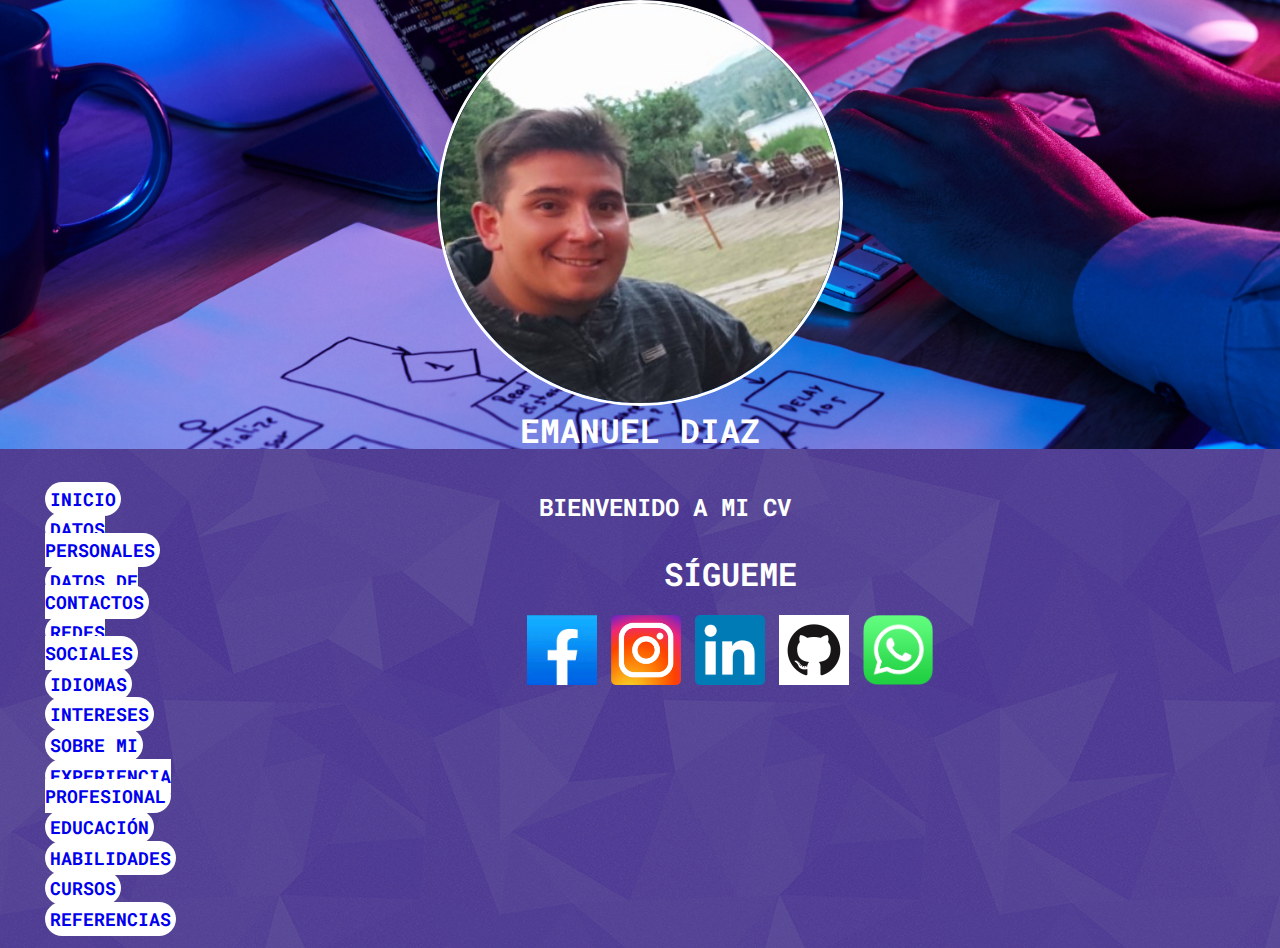
<file: index.html>
<!DOCTYPE html>
<html lang="es">

<head>
  <title>CURRICULUM VITAE</title>
  <meta charset="UTF-8">
  <meta http-equiv="X-UA-Compatible" content="IE=edge,chrome=1">
  <link rel="stylesheet" type="text/css" href="css/normalize.css">
  <link rel="stylesheet" type="text/css" href="/css/animation.css">
  <link rel="stylesheet" type="text/css" href="/css/mobile.css">
  <link rel="stylesheet" type="text/css" href="/css/styles.css">
</head>

<body>
  <header>
    <section id="portada">    
      <img alt="Mi foto" class="img-circle" src="img/foto-perfil.jpg">
      <p>EMANUEL DIAZ</p>
    </section>
  </header>

  <main>
    <section id="sidebar">
      <nav id="sidebar-menu">
        <ul>
          <li><a href="/index.html">INICIO</a></li>
          <li><a href="./html/personales.html">DATOS PERSONALES</a></li>
          <li><a href="./html/contacto.html">DATOS DE CONTACTOS</a></li>
          <li><a href="./html/redes.html">REDES SOCIALES</a></li>
          <li><a href="./html/idiomas.html">IDIOMAS</a></li>
          <li><a href="./html/intereses.html">INTERESES</a></li>
          <li><a href="./html/sobremi.html">SOBRE MI</a></li>
          <li><a href="./html/experienciaprofesional.html">EXPERIENCIA PROFESIONAL</a></li>
          <li><a href="./html/educacion.html">EDUCACIÓN</a></li>
          <li><a href="./html/habilidades.html">HABILIDADES</a></li>
          <li><a href="./html/curso.html">CURSOS</a></li>
          <li><a href="/html/referencias.html">REFERENCIAS</a></li>
        </ul>
      </nav>
    </section>
    <section id="content">
      <h1>BIENVENIDO A MI CV</h1>
      <div id="content-description">
      </div>
    </section>
    <section id="contact">
      <h1>SÍGUEME</h1>
      <div>
        <a href="https://www.facebook.com/emanueldiaz15/">
          <img alt="emanueldiaz15" src="img/logo-fb.png" />
        </a>
        <a href="https://www.instagram.com/emaanueldiaz/">
          <img alt="emaanueldiaz" src="img/instagram-logo.jpg">
        </a>
        <a href="https://www.linkedin.com/in/emaanueldiaz/">
          <img src="img/linkedin-logo.png" alt="emaanueldiaz">
        </a>
        <a href="https://github.com/emaanueldiaz">
          <img alt="emaanueldiaz" src="img/logo-gh.png">
        </a>
        <a href="https://wa.link/h131d9">
          <img alt="MI WSP" src="img/whatsApp-logo.png">
        </a>
      </div>
    </section>
  </main>
<!--- <footer>
    <section id="contact">
      <h1><span>Sígueme</span></h1>
      <div>
        <a href="https://www.facebook.com/emanueldiaz15/">
          <img alt="emanueldiaz15" src="img/logo-fb.png" />
        </a>
        <a href="https://www.instagram.com/emaanueldiaz/">
          <img alt="emaanueldiaz" src="img/instagram-logo.jpg">
        </a>
        <a href="https://www.linkedin.com/in/emaanueldiaz/">
          <img src="img/linkedin logo.png" alt="emaanueldiaz">
        </a>
        <a href="https://github.com/emaanueldiaz">
          <img alt="emaanueldiaz" src="img/logo-gh.png">
        </a>
        <a href="https://wa.link/h131d9">
          <img alt="MI WSP" src="img/whatsApp-logo.png">
        </a>
      </div>
</footer> -->
</body>

</html>
</file>
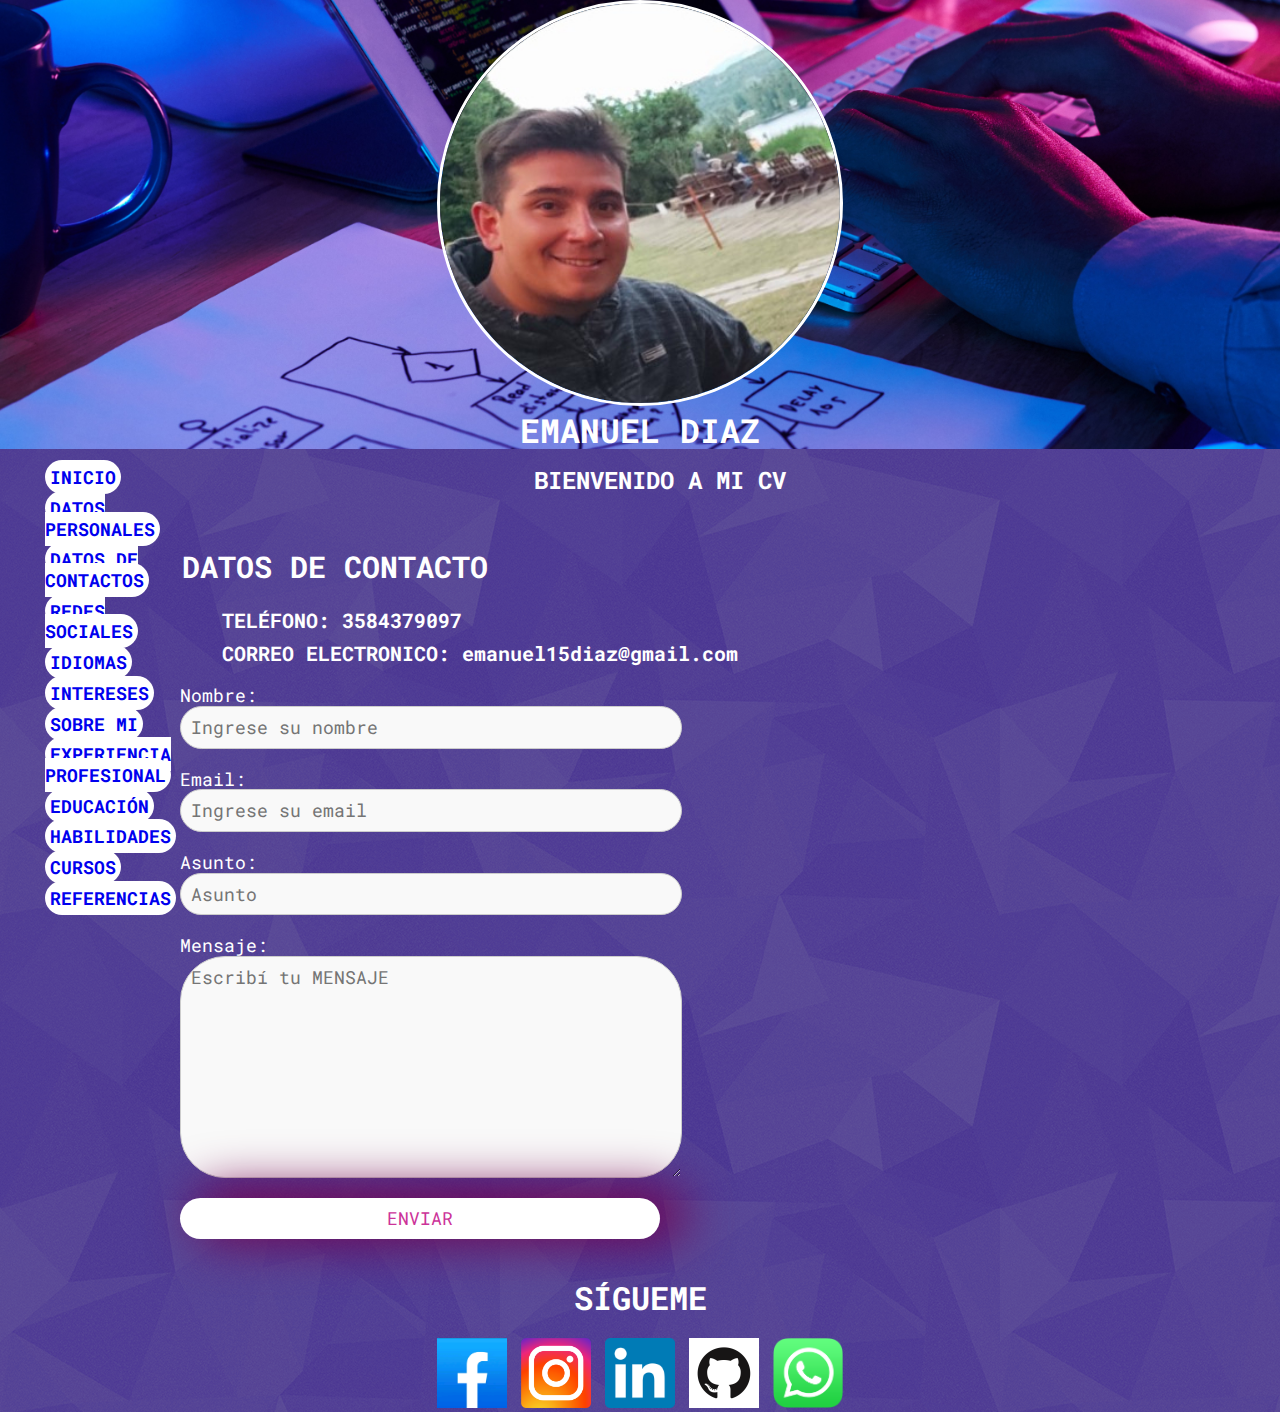
<file: html/contacto.html>
<!DOCTYPE html>
<html lang="es">

<head>
  <title>CURRICULUM VITAE</title>
  <meta charset="UTF-8">
  <meta http-equiv="X-UA-Compatible" content="IE=edge,chrome=1">
  <link rel="stylesheet" type="text/css" href="/css/normalize.css">
  <link rel="stylesheet" type="text/css" href="/css/animation.css">
  <link rel="stylesheet"  href="/css/styles.css">
</head>

<body>
  <header>
    <section id="portada">    
      <img alt="Mi foto" class="img-circle" src="/img/foto-perfil.jpg">
      <p>EMANUEL DIAZ</p>
    </section>
  </header>
  <main>
    <section id="sidebar">
      <nav id="sidebar-menu">
        <ul>
          <li><a href="/index.html">INICIO</a></li>
          <li><a href="./personales.html">DATOS PERSONALES</a></li>
          <li><a href="./contacto.html">DATOS DE CONTACTOS</a></li>
          <li><a href="./redes.html">REDES SOCIALES</a></li>
          <li><a href="./idiomas.html">IDIOMAS</a></li>
          <li><a href="./intereses.html">INTERESES</a></li>
          <li><a href="./sobremi.html">SOBRE MI</a></li>
          <li><a href="./experienciaprofesional.html">EXPERIENCIA PROFESIONAL</a></li>
          <li><a href="./educacion.html">EDUCACIÓN</a></li>
          <li><a href="./habilidades.html">HABILIDADES</a></li>
          <li><a href="./curso.html">CURSOS</a></li>
          <li><a href="./referencias.html">REFERENCIAS</a></li>
        </ul>
      </nav>
    </section>
    <section id="content1">
      <h1>BIENVENIDO A MI CV</h1>
      <div id="content-description">
        <h2>DATOS DE CONTACTO</h2>
        <ul>
          <li>TELÉFONO:     3584379097</li>
          <li>CORREO ELECTRONICO:     emanuel15diaz@gmail.com</strong></li>
        </ul>
      </div>
    <form>
      <section class="form-contact">
      <label for="nombre">Nombre:</label>
      <input type="text" id="nombre" name="nombre" placeholder="Ingrese su nombre">
      
      <label for="email">Email:</label>
      <input type="email" id="email" name="email" placeholder="Ingrese su email">
      
      <label for="asunto">Asunto:</label>
      <input type="text" id="asunto" name="asunto" placeholder="Asunto">
      
      <label for="mensaje">Mensaje:</label>
      <textarea id="mensaje" name="mensaje" placeholder="Escribí tu MENSAJE"></textarea>
      
      <input type="submit" value="ENVIAR">
    </form>
    </section>
    
  </main>
  <footer>
    <section id="contact">
      <h1>SÍGUEME</h1>
      <div>
        <a href="https://www.facebook.com/emanueldiaz15/">
          <img alt="emanueldiaz15" src="/img/logo-fb.png" />
        </a>
        <a href="https://www.instagram.com/emaanueldiaz/">
          <img alt="emaanueldiaz" src="/img/instagram-logo.jpg">
        </a>
        <a href="https://www.linkedin.com/in/emaanueldiaz/">
          <img src="/img/linkedin-logo.png" alt="emaanueldiaz">
        </a>
        <a href="https://github.com/emaanueldiaz">
          <img alt="emaanueldiaz" src="/img/logo-gh.png">
        </a>
        <a href="https://wa.link/h131d9">
          <img alt="MI WSP" src="/img/whatsApp-logo.png">
        </a>
      </div>
    </section>
  </footer>
</body>
</html>
</file>
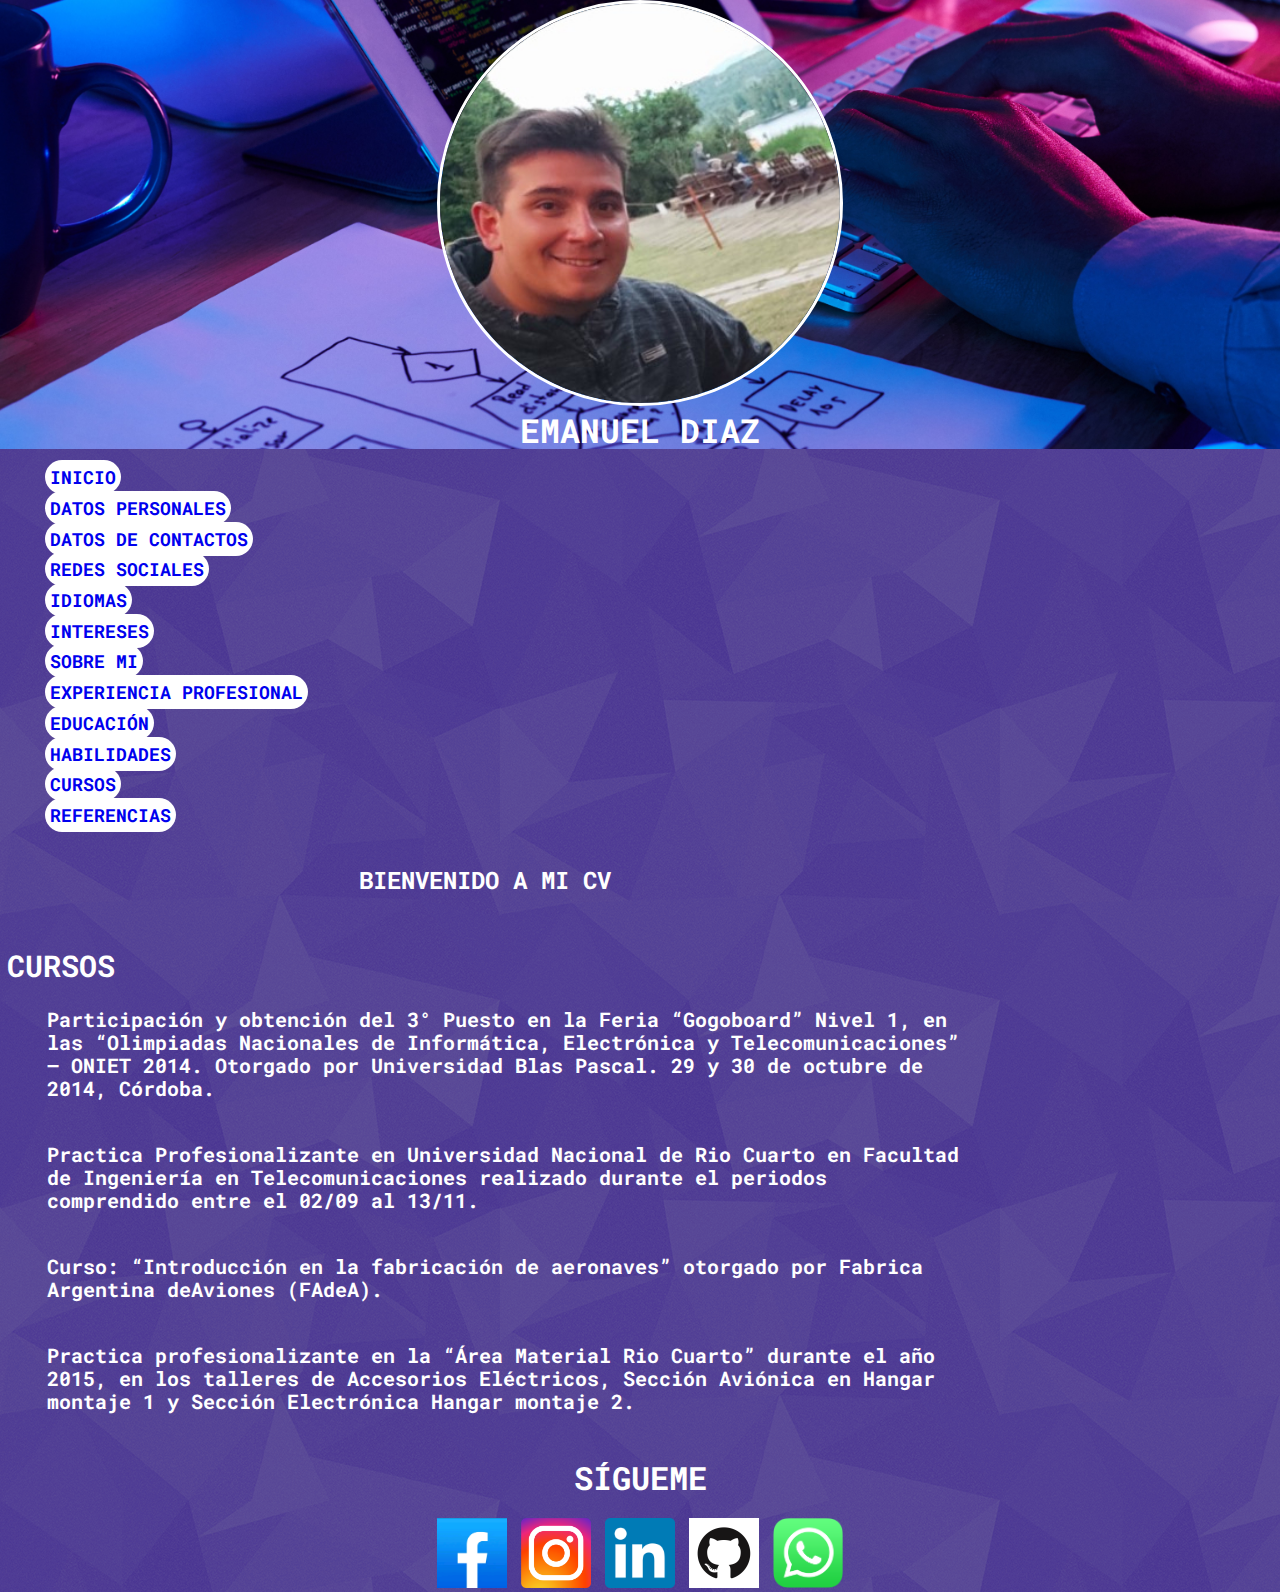
<file: html/curso.html>
<!DOCTYPE html>
<html lang="es">

<head>
  <title>CURRICULUM VITAE</title>
  <meta charset="UTF-8">
  <meta http-equiv="X-UA-Compatible" content="IE=edge,chrome=1">
  <link rel="stylesheet" type="text/css" href="/css/normalize.css">
  <link rel="stylesheet" type="text/css" href="/css/animation.css">
  <link rel="stylesheet"  href="/css/styles.css">
</head>

<body>
  <header>
    <section id="portada">    
      <img alt="Mi foto" class="img-circle" src="/img/foto-perfil.jpg">
      <p>EMANUEL DIAZ</p>
    </section>
  </header>
  <main>
    <section class="sidebar">
      <nav id="sidebar-menu">
        <ul>
          <li><a href="/index.html">INICIO</a></li>
          <li><a href="./personales.html">DATOS PERSONALES</a></li>
          <li><a href="./contacto.html">DATOS DE CONTACTOS</a></li>
          <li><a href="./redes.html">REDES SOCIALES</a></li>
          <li><a href="./idiomas.html">IDIOMAS</a></li>
          <li><a href="./intereses.html">INTERESES</a></li>
          <li><a href="./sobremi.html">SOBRE MI</a></li>
          <li><a href="./experienciaprofesional.html">EXPERIENCIA PROFESIONAL</a></li>
          <li><a href="./educacion.html">EDUCACIÓN</a></li>
          <li><a href="./habilidades.html">HABILIDADES</a></li>
          <li><a href="./curso.html">CURSOS</a></li>
          <li><a href="./referencias.html">REFERENCIAS</a></li>
        </ul>
      </nav>
    </section>
    <section id="content">
      <h1>BIENVENIDO A MI CV</h1>
      <div id="content-description">
        <h2>CURSOS</h2>
        <ul>
        <li>Participación y obtención del 3° Puesto en la Feria
            “Gogoboard” Nivel 1, en las “Olimpiadas Nacionales de
            Informática, Electrónica y Telecomunicaciones” – ONIET
            2014. Otorgado por Universidad Blas Pascal. 29 y 30 de
            octubre de 2014, Córdoba.
        </li>
        <br>
        <li>Practica Profesionalizante en Universidad Nacional de Rio
            Cuarto en Facultad de Ingeniería en
            Telecomunicaciones realizado durante el periodos
            comprendido entre el 02/09 al 13/11.
        </li>
        <br>
        <li>Curso: “Introducción en la fabricación de aeronaves”
            otorgado por Fabrica Argentina deAviones (FAdeA).
        </li>
        <br>
        <li>Practica profesionalizante en la “Área Material Rio Cuarto”
            durante el año 2015, en los talleres de Accesorios
            Eléctricos, Sección Aviónica en Hangar montaje 1 y Sección
            Electrónica Hangar montaje 2.
        </li>
        </ul>
      </div>
    </section>
    </main>

    <footer>
    <section id="contact">
      <h1><span>SÍGUEME</span></h1>
      <div>
        <a href="https://www.facebook.com/emanueldiaz15/">
          <img alt="emanueldiaz15" src="/img/logo-fb.png" />
        </a>
        <a href="https://www.instagram.com/emaanueldiaz/">
          <img alt="emaanueldiaz" src="/img/instagram-logo.jpg">
        </a>
        <a href="https://www.linkedin.com/in/emaanueldiaz/">
          <img src="/img/linkedin-logo.png" alt="emaanueldiaz">
        </a>
        <a href="https://github.com/emaanueldiaz">
          <img alt="emaanueldiaz" src="/img/logo-gh.png">
        </a>
        <a href="https://wa.link/h131d9">
          <img alt="MI WSP" src="/img/whatsApp-logo.png">
        </a>
      </div>
  </footer>
</body>
</html>
</file>
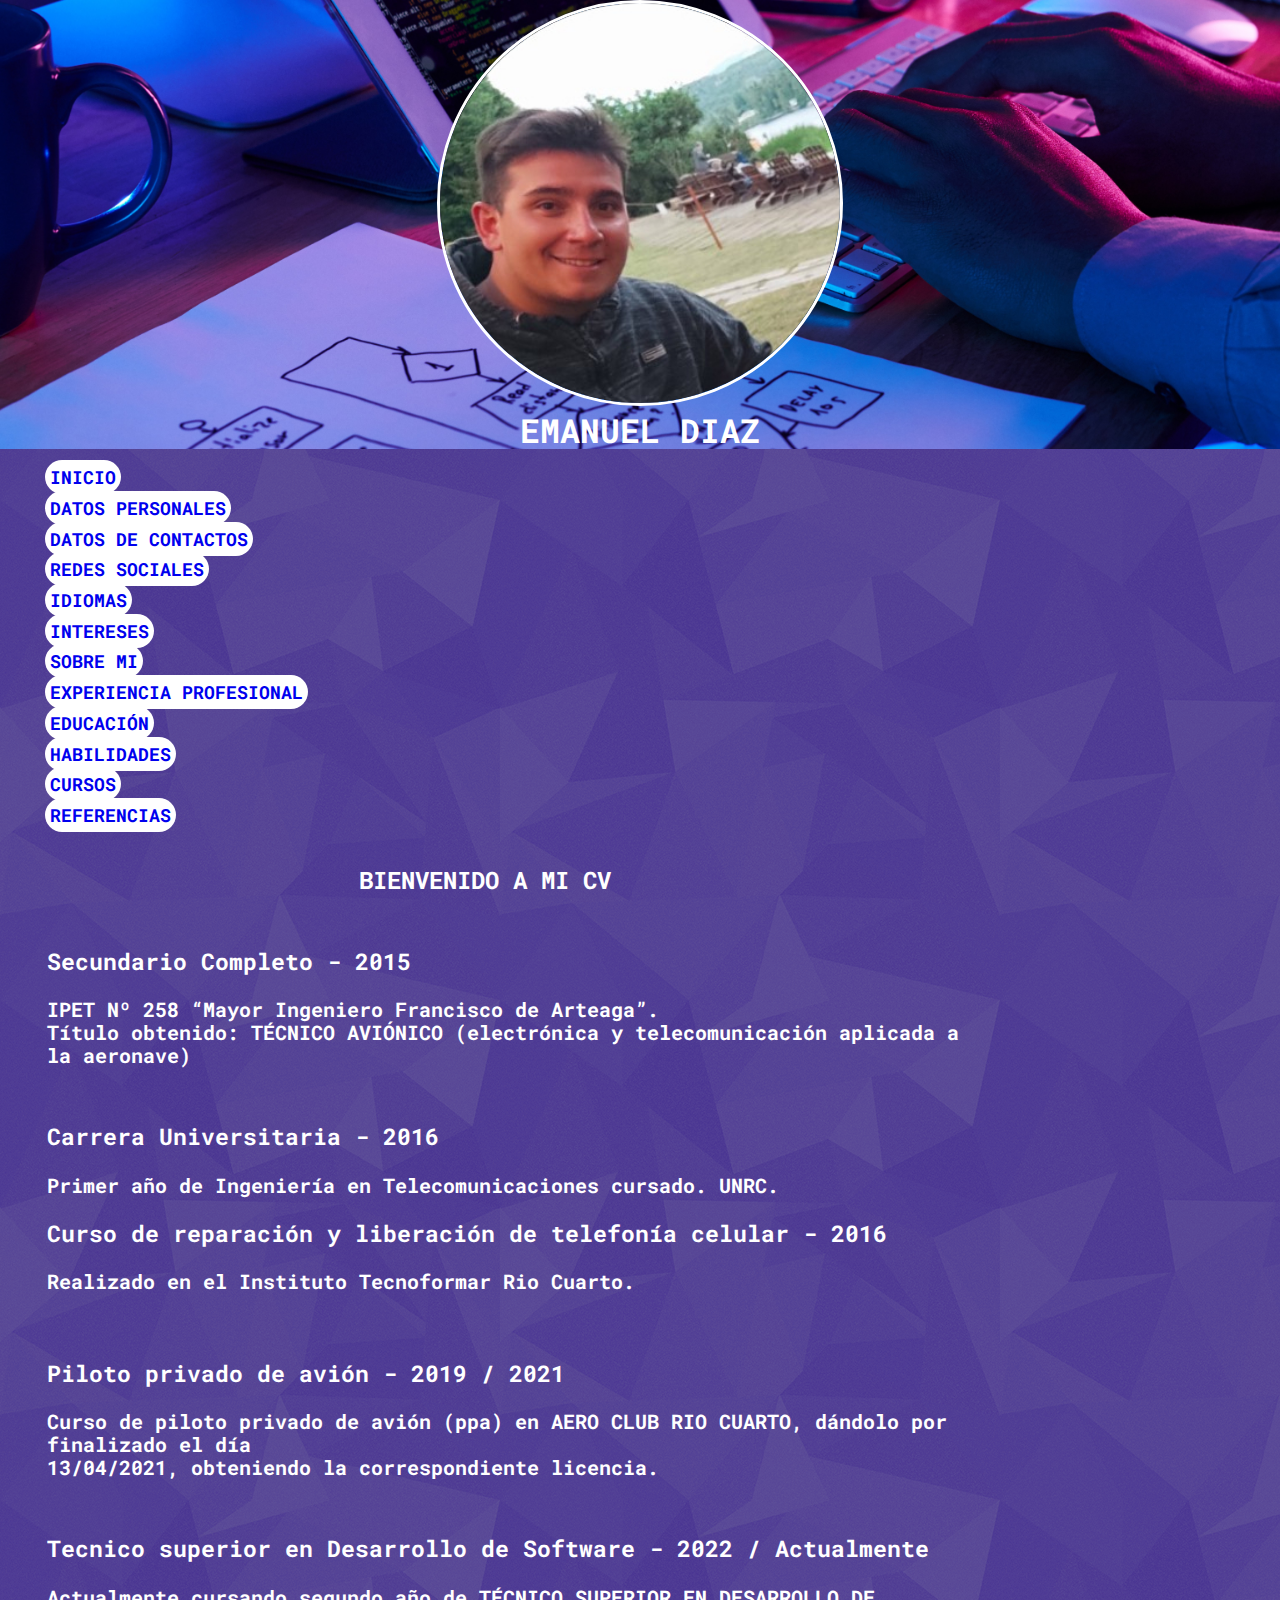
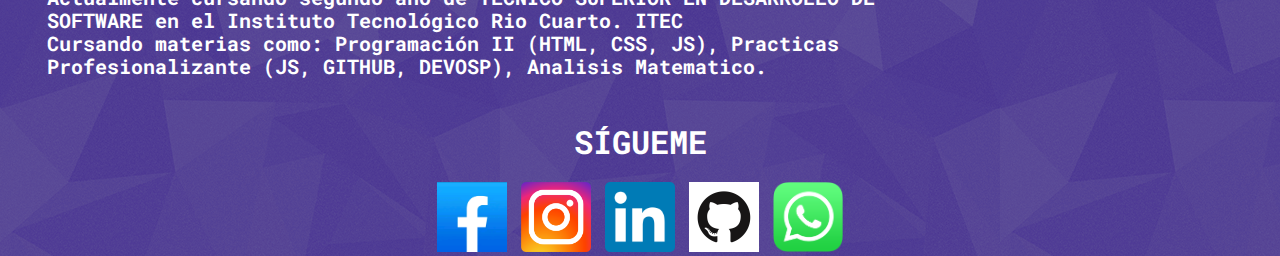
<file: html/educacion.html>
<!DOCTYPE html>
<html lang="es">

<head>
  <title>CURRICULUM VITAE</title>
  <meta charset="UTF-8">
  <meta http-equiv="X-UA-Compatible" content="IE=edge,chrome=1">
  <link rel="stylesheet" type="text/css" href="/css/normalize.css">
  <link rel="stylesheet" type="text/css" href="/css/animation.css">
  <link rel="stylesheet"  href="/css/styles.css">
</head>

<body>
  <header>
    <section id="portada">    
      <img alt="Mi foto" class="img-circle" src="/img/foto-perfil.jpg">
      <p>EMANUEL DIAZ</p>
    </section>
  </header>
  <main>
    <section class="sidebar">
      <nav id="sidebar-menu">
        <ul>
          <li><a href="/index.html">INICIO</a></li>
          <li><a href="./personales.html">DATOS PERSONALES</a></li>
          <li><a href="./contacto.html">DATOS DE CONTACTOS</a></li>
          <li><a href="./redes.html">REDES SOCIALES</a></li>
          <li><a href="./idiomas.html">IDIOMAS</a></li>
          <li><a href="./intereses.html">INTERESES</a></li>
          <li><a href="./sobremi.html">SOBRE MI</a></li>
          <li><a href="./experienciaprofesional.html">EXPERIENCIA PROFESIONAL</a></li>
          <li><a href="./educacion.html">EDUCACIÓN</a></li>
          <li><a href="./habilidades.html">HABILIDADES</a></li>
          <li><a href="./curso.html">CURSOS</a></li>
          <li><a href="./referencias.html">REFERENCIAS</a></li>
        </ul>
      </nav>
    </section>
    <section id="content">
      <h1>BIENVENIDO A MI CV</h1>
      <div id="content-description">
        <ul>
            <li>
                <h3>Secundario Completo - 2015</h3>
                IPET Nº 258 “Mayor Ingeniero Francisco de Arteaga”. <br>
                    Título obtenido: TÉCNICO AVIÓNICO (electrónica y
                    telecomunicación aplicada a la aeronave)
            </li>
            <br>
            <li>
                <h3>Carrera Universitaria - 2016 </h3>
                Primer año de Ingeniería en Telecomunicaciones cursado. UNRC.<br>
            <li><h3>Curso de reparación y liberación de telefonía celular - 2016</h3>
                    Realizado en el Instituto Tecnoformar Rio Cuarto. </p>
            </li>
            <br>
            <li> <h3>Piloto privado de avión - 2019 / 2021</h3>
                Curso de piloto privado de avión (ppa) en AERO CLUB RIO CUARTO, dándolo por finalizado el día <br>
                13/04/2021, obteniendo la correspondiente licencia. 
            </li>
            <br>
            <li>
                <h3>Tecnico superior en Desarrollo de Software - 2022 / Actualmente</h3> 
                Actualmente cursando segundo año de TÉCNICO SUPERIOR EN DESARROLLO DE SOFTWARE en el Instituto Tecnológico Rio Cuarto. ITEC <br>
                Cursando materias como: Programación II (HTML, CSS, JS), Practicas Profesionalizante (JS, GITHUB, DEVOSP), Analisis Matematico.
            </li>
        </ul>
      </div>
    </section>
    </main>

    <footer>
    <section id="contact">
      <h1><span>SÍGUEME</span></h1>
      <div>
        <a href="https://www.facebook.com/emanueldiaz15/">
          <img alt="emanueldiaz15" src="/img/logo-fb.png" />
        </a>
        <a href="https://www.instagram.com/emaanueldiaz/">
          <img alt="emaanueldiaz" src="/img/instagram-logo.jpg">
        </a>
        <a href="https://www.linkedin.com/in/emaanueldiaz/">
          <img src="/img/linkedin-logo.png" alt="emaanueldiaz">
        </a>
        <a href="https://github.com/emaanueldiaz">
          <img alt="emaanueldiaz" src="/img/logo-gh.png">
        </a>
        <a href="https://wa.link/h131d9">
          <img alt="MI WSP" src="/img/whatsApp-logo.png">
        </a>
      </div>
  </footer>
</body>
</html>
</file>
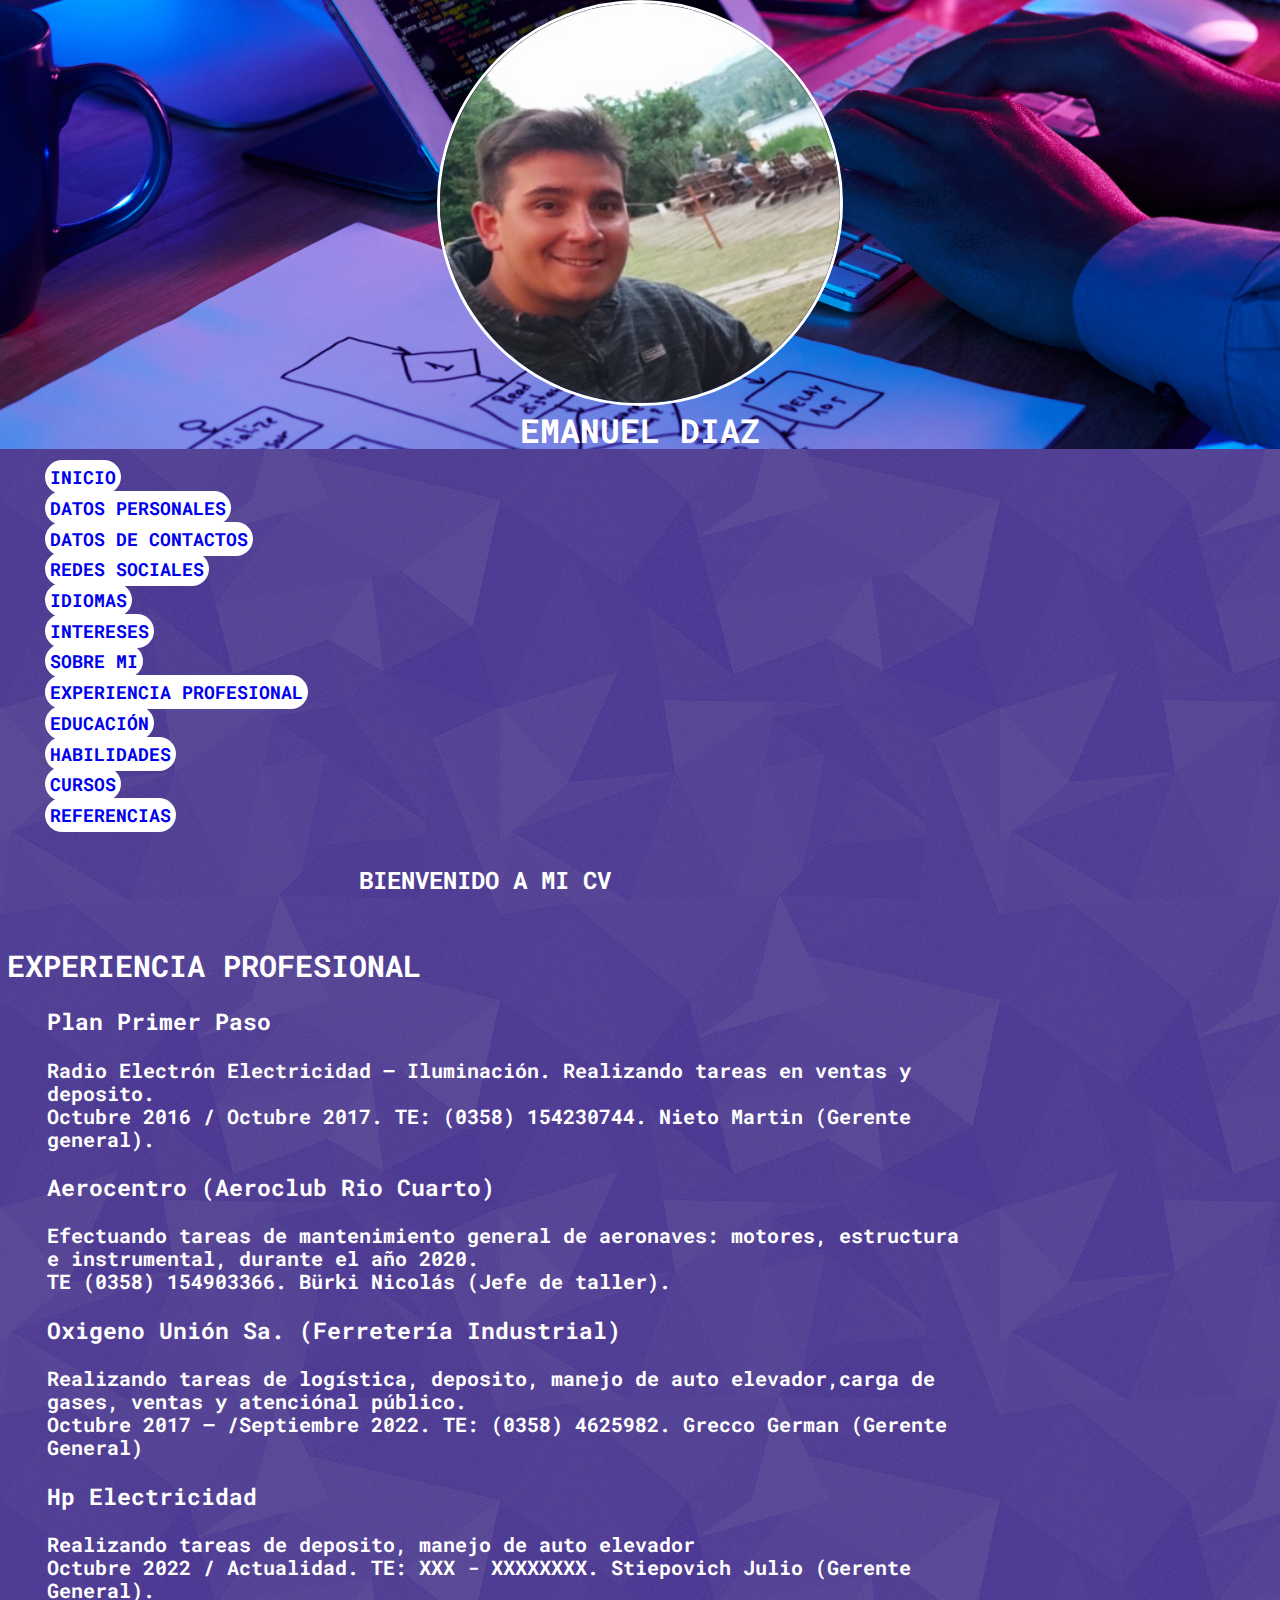
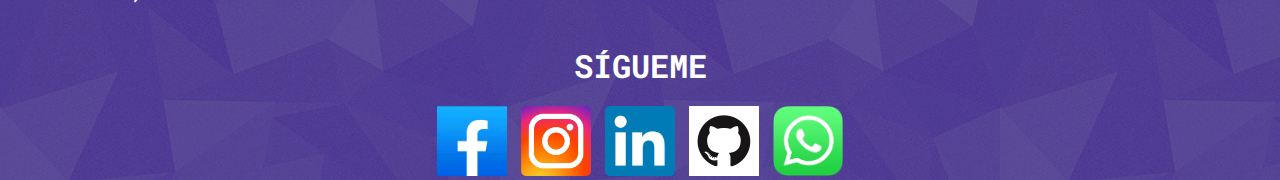
<file: html/experienciaprofesional.html>
<!DOCTYPE html>
<html lang="es">

<head>
  <title>CURRICULUM VITAE</title>
  <meta charset="UTF-8">
  <meta http-equiv="X-UA-Compatible" content="IE=edge,chrome=1">
  <link rel="stylesheet" type="text/css" href="/css/normalize.css">
  <link rel="stylesheet" type="text/css" href="/css/animation.css">
  <link rel="stylesheet"  href="/css/styles.css">
</head>

<body>
  <header>
    <section id="portada">    
      <img alt="Mi foto" class="img-circle" src="/img/foto-perfil.jpg">
      <p>EMANUEL DIAZ</p>
    </section>
  </header>
  <main>
    <section class="sidebar">
      <nav id="sidebar-menu">
        <ul>
          <li><a href="/index.html">INICIO</a></li>
          <li><a href="./personales.html">DATOS PERSONALES</a></li>
          <li><a href="./contacto.html">DATOS DE CONTACTOS</a></li>
          <li><a href="./redes.html">REDES SOCIALES</a></li>
          <li><a href="./idiomas.html">IDIOMAS</a></li>
          <li><a href="./intereses.html">INTERESES</a></li>
          <li><a href="./sobremi.html">SOBRE MI</a></li>
          <li><a href="./experienciaprofesional.html">EXPERIENCIA PROFESIONAL</a></li>
          <li><a href="./educacion.html">EDUCACIÓN</a></li>
          <li><a href="./habilidades.html">HABILIDADES</a></li>
          <li><a href="./curso.html">CURSOS</a></li>
          <li><a href="./referencias.html">REFERENCIAS</a></li>
        </ul>
      </nav>
    </section>
    <section id="content">
      <h1>BIENVENIDO A MI CV</h1>
      <div id="content-description">
        <h2>EXPERIENCIA PROFESIONAL</h2>
        <ul>
        <li>
            <h3>Plan Primer Paso</h3> 
            Radio Electrón Electricidad – Iluminación. Realizando tareas en ventas y deposito. <br>
            Octubre 2016 / Octubre 2017. TE: (0358) 154230744. Nieto Martin (Gerente general). </li>
        <li>
            <h3>Aerocentro (Aeroclub Rio Cuarto)</h3>
            Efectuando tareas de mantenimiento general de aeronaves: motores, estructura e instrumental, durante el año 2020. <br>
            TE (0358) 154903366. Bürki Nicolás (Jefe de taller). </li>
        <li>
            <h3>Oxigeno Unión Sa. (Ferretería Industrial)</h3>
            Realizando tareas de logística, deposito, manejo de auto elevador,carga de gases, ventas y atenciónal público. <br>
            Octubre 2017 – /Septiembre 2022. TE: (0358) 4625982.  Grecco German (Gerente General)</li>
        <li>
            <h3>Hp Electricidad</h3>
            Realizando tareas de deposito, manejo de auto elevador <br>
            Octubre 2022 / Actualidad. TE: XXX - XXXXXXXX. Stiepovich Julio (Gerente General).</li> 
        </ul>
      </div>
    </section>
    </main>

    <footer>
    <section id="contact">
      <h1><span>SÍGUEME</span></h1>
      <div>
        <a href="https://www.facebook.com/emanueldiaz15/">
          <img alt="emanueldiaz15" src="/img/logo-fb.png" />
        </a>
        <a href="https://www.instagram.com/emaanueldiaz/">
          <img alt="emaanueldiaz" src="/img/instagram-logo.jpg">
        </a>
        <a href="https://www.linkedin.com/in/emaanueldiaz/">
          <img src="/img/linkedin-logo.png" alt="emaanueldiaz">
        </a>
        <a href="https://github.com/emaanueldiaz">
          <img alt="emaanueldiaz" src="/img/logo-gh.png">
        </a>
        <a href="https://wa.link/h131d9">
          <img alt="MI WSP" src="/img/whatsApp-logo.png">
        </a>
      </div>
  </footer>
</body>
</html>
</file>
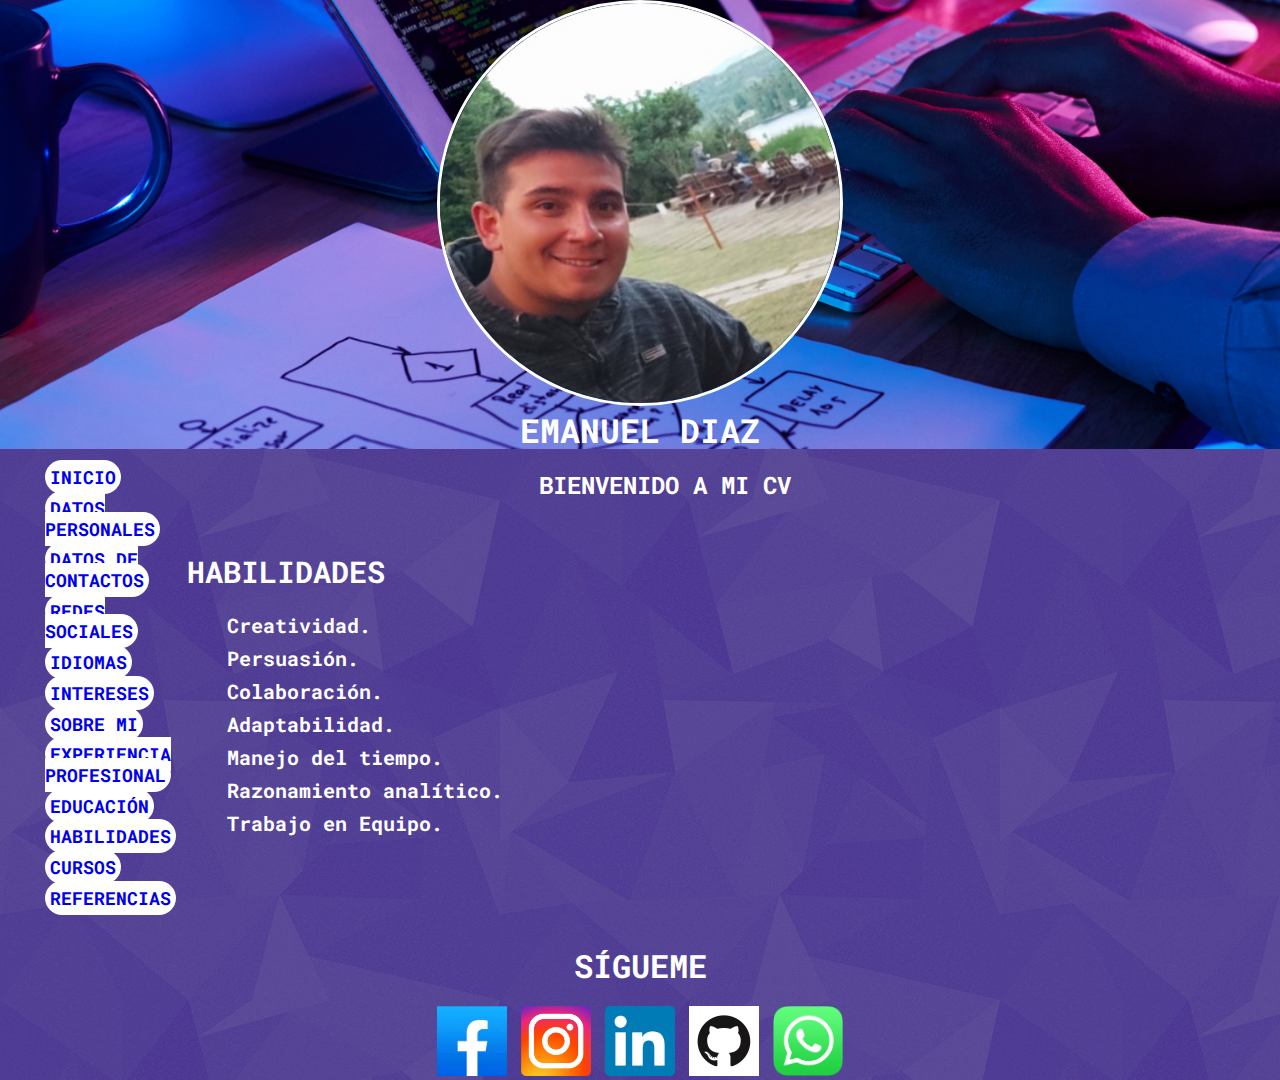
<file: html/habilidades.html>
<!DOCTYPE html>
<html lang="es">

<head>
  <title>CURRICULUM VITAE</title>
  <meta charset="UTF-8">
  <meta http-equiv="X-UA-Compatible" content="IE=edge,chrome=1">
  <link rel="stylesheet" type="text/css" href="/css/normalize.css">
  <link rel="stylesheet" type="text/css" href="/css/animation.css">
  <link rel="stylesheet"  href="/css/styles.css">
</head>

<body>
  <header>
    <section id="portada">    
      <img alt="Mi foto" class="img-circle" src="/img/foto-perfil.jpg">
      <p>EMANUEL DIAZ</p>
    </section>
  </header>
  <main>
    <section id="sidebar">
      <nav id="sidebar-menu">
        <ul>
          <li><a href="/index.html">INICIO</a></li>
          <li><a href="./personales.html">DATOS PERSONALES</a></li>
          <li><a href="./contacto.html">DATOS DE CONTACTOS</a></li>
          <li><a href="./redes.html">REDES SOCIALES</a></li>
          <li><a href="./idiomas.html">IDIOMAS</a></li>
          <li><a href="./intereses.html">INTERESES</a></li>
          <li><a href="./sobremi.html">SOBRE MI</a></li>
          <li><a href="./experienciaprofesional.html">EXPERIENCIA PROFESIONAL</a></li>
          <li><a href="./educacion.html">EDUCACIÓN</a></li>
          <li><a href="./habilidades.html">HABILIDADES</a></li>
          <li><a href="./curso.html">CURSOS</a></li>
          <li><a href="./referencias.html">REFERENCIAS</a></li>
        </ul>
      </nav>
    </section>
    <section id="content">
      <h1>BIENVENIDO A MI CV</h1>
      <div id="content-description">
        <h2>HABILIDADES</h2>
        <ul>
            <li>Creatividad.</li>
            <li>Persuasión.</li>
            <li>Colaboración.</li>
            <li>Adaptabilidad.</li>
            <li>Manejo del tiempo.</li>
            <li>Razonamiento analítico.</li> 
            <li>Trabajo en Equipo.</li>
            </li>
        </ul>
      </div>
    </section>
    </main>

    <footer>
    <section id="contact">
      <h1><span>SÍGUEME</span></h1>
      <div>
        <a href="https://www.facebook.com/emanueldiaz15/">
          <img alt="emanueldiaz15" src="/img/logo-fb.png" />
        </a>
        <a href="https://www.instagram.com/emaanueldiaz/">
          <img alt="emaanueldiaz" src="/img/instagram-logo.jpg">
        </a>
        <a href="https://www.linkedin.com/in/emaanueldiaz/">
          <img src="/img/linkedin-logo.png" alt="emaanueldiaz">
        </a>
        <a href="https://github.com/emaanueldiaz">
          <img alt="emaanueldiaz" src="/img/logo-gh.png">
        </a>
        <a href="https://wa.link/h131d9">
          <img alt="MI WSP" src="/img/whatsApp-logo.png">
        </a>
      </div>
    </section>
  </footer>
</body>
</html>
</file>
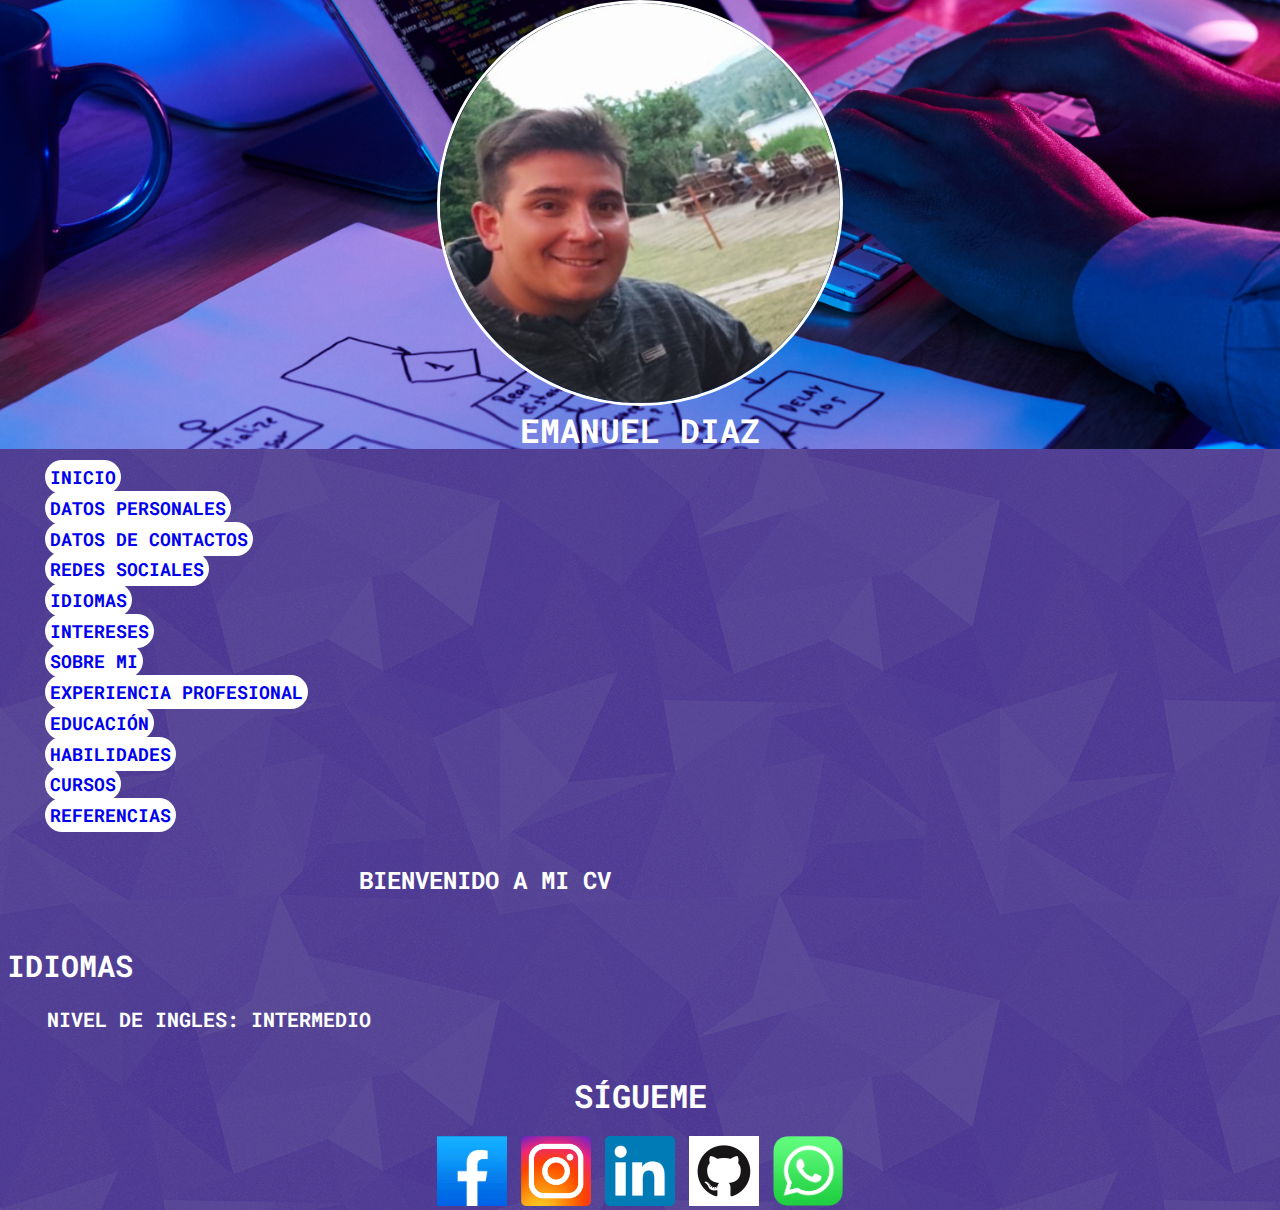
<file: html/idiomas.html>
<!DOCTYPE html>
<html lang="es">

<head>
  <title>CURRICULUM VITAE</title>
  <meta charset="UTF-8">
  <meta http-equiv="X-UA-Compatible" content="IE=edge,chrome=1">
  <link rel="stylesheet" type="text/css" href="/css/normalize.css">
  <link rel="stylesheet" type="text/css" href="/css/animation.css">
  <link rel="stylesheet"  href="/css/styles.css">
</head>

<body>
  <header>
    <section id="portada">    
      <img alt="Mi foto" class="img-circle" src="/img/foto-perfil.jpg">
      <p>EMANUEL DIAZ</p>
    </section>
  </header>
  <main>
    <section class="sidebar">
      <nav id="sidebar-menu">
        <ul>
          <li><a href="/index.html">INICIO</a></li>
          <li><a href="./personales.html">DATOS PERSONALES</a></li>
          <li><a href="./contacto.html">DATOS DE CONTACTOS</a></li>
          <li><a href="./redes.html">REDES SOCIALES</a></li>
          <li><a href="./idiomas.html">IDIOMAS</a></li>
          <li><a href="./intereses.html">INTERESES</a></li>
          <li><a href="./sobremi.html">SOBRE MI</a></li>
          <li><a href="./experienciaprofesional.html">EXPERIENCIA PROFESIONAL</a></li>
          <li><a href="./educacion.html">EDUCACIÓN</a></li>
          <li><a href="./habilidades.html">HABILIDADES</a></li>
          <li><a href="./curso.html">CURSOS</a></li>
          <li><a href="./referencias.html">REFERENCIAS</a></li>
        </ul>
      </nav>
    </section>
    <section id="content">
      <h1>BIENVENIDO A MI CV</h1>
      <div id="content-description">
        <h2>IDIOMAS</h2>
        <ul>
        <li>NIVEL DE INGLES: INTERMEDIO</li>
        </ul>
      </div>
    </section>
    </main>

    <footer>
    <section id="contact">
      <h1><span>SÍGUEME</span></h1>
      <div>
        <a href="https://www.facebook.com/emanueldiaz15/">
          <img alt="emanueldiaz15" src="/img/logo-fb.png" />
        </a>
        <a href="https://www.instagram.com/emaanueldiaz/">
          <img alt="emaanueldiaz" src="/img/instagram-logo.jpg">
        </a>
        <a href="https://www.linkedin.com/in/emaanueldiaz/">
          <img src="/img/linkedin-logo.png" alt="emaanueldiaz">
        </a>
        <a href="https://github.com/emaanueldiaz">
          <img alt="emaanueldiaz" src="/img/logo-gh.png">
        </a>
        <a href="https://wa.link/h131d9">
          <img alt="MI WSP" src="/img/whatsApp-logo.png">
        </a>
      </div>
  </footer>
</body>
</html>
</file>
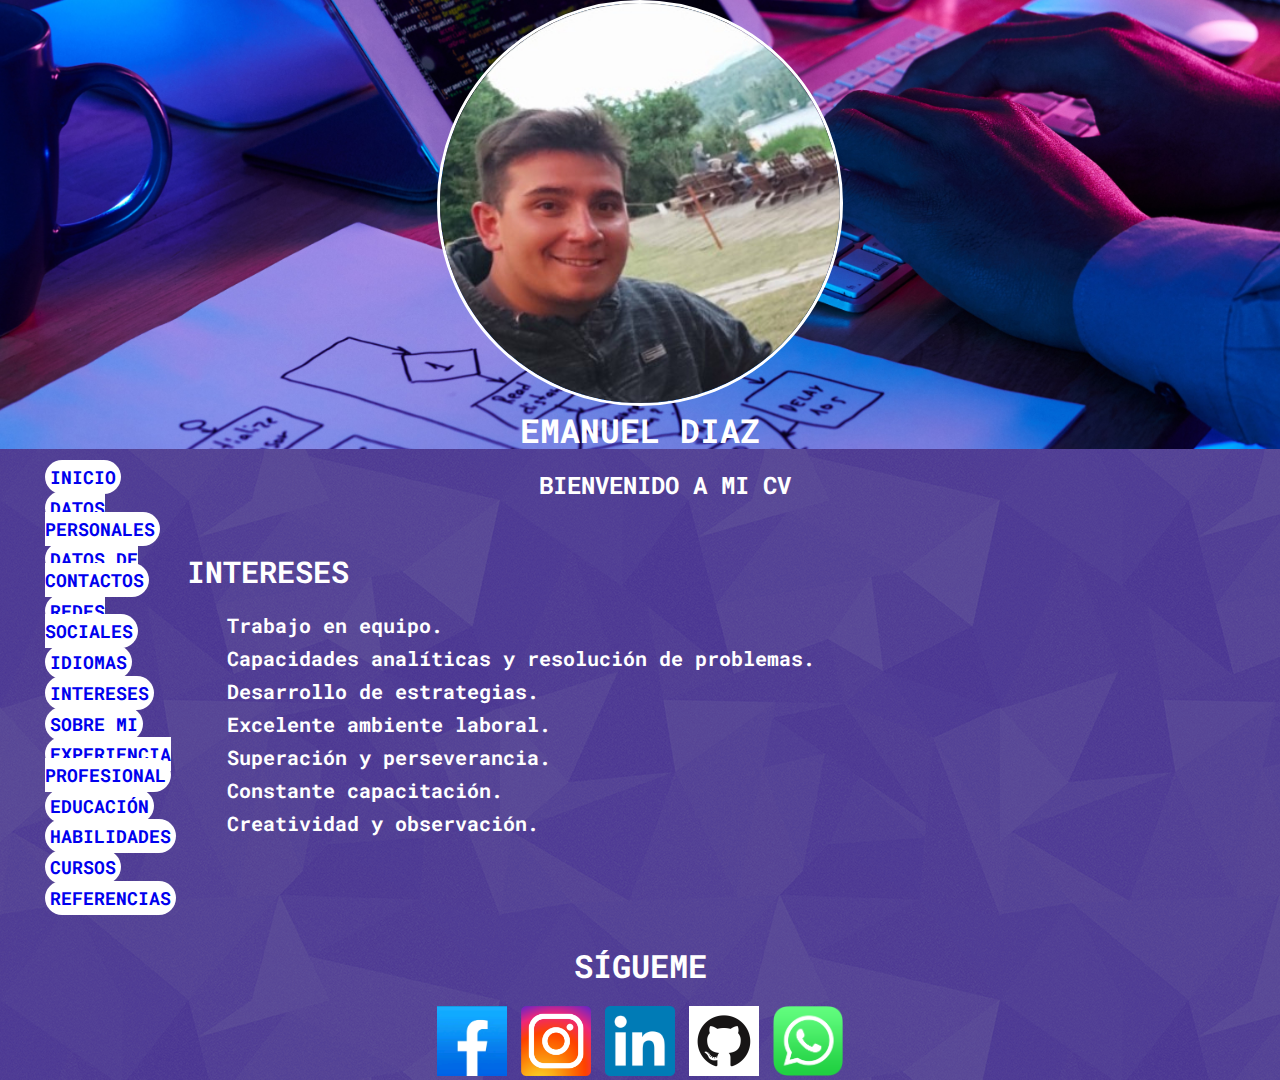
<file: html/intereses.html>
<!DOCTYPE html>
<html lang="es">

<head>
  <title>CURRICULUM VITAE</title>
  <meta charset="UTF-8">
  <meta http-equiv="X-UA-Compatible" content="IE=edge,chrome=1">
  <link rel="stylesheet" type="text/css" href="/css/normalize.css">
  <link rel="stylesheet" type="text/css" href="/css/animation.css">
  <link rel="stylesheet"  href="/css/styles.css">
</head>

<body>
  <header>
    <section id="portada">    
      <img alt="Mi foto" class="img-circle" src="/img/foto-perfil.jpg">
      <p>EMANUEL DIAZ</p>
    </section>
  </header>
  <main>
    <section id="sidebar">
      <nav id="sidebar-menu">
        <ul>
          <li><a href="/index.html">INICIO</a></li>
          <li><a href="./personales.html">DATOS PERSONALES</a></li>
          <li><a href="./contacto.html">DATOS DE CONTACTOS</a></li>
          <li><a href="./redes.html">REDES SOCIALES</a></li>
          <li><a href="./idiomas.html">IDIOMAS</a></li>
          <li><a href="./intereses.html">INTERESES</a></li>
          <li><a href="./sobremi.html">SOBRE MI</a></li>
          <li><a href="./experienciaprofesional.html">EXPERIENCIA PROFESIONAL</a></li>
          <li><a href="./educacion.html">EDUCACIÓN</a></li>
          <li><a href="./habilidades.html">HABILIDADES</a></li>
          <li><a href="./curso.html">CURSOS</a></li>
          <li><a href="./referencias.html">REFERENCIAS</a></li>
        </ul>
      </nav>
    </section>
    <section id="content">
      <h1>BIENVENIDO A MI CV</h1>
      <div id="content-description">
        <h2>INTERESES</h2>
        <ul>
            <li>Trabajo en equipo.</li>
            <li>Capacidades analíticas y resolución de problemas.</li>
            <li>Desarrollo de estrategias.</li>
            <li>Excelente ambiente laboral.</li>
            <li>Superación y perseverancia.</li>
            <li>Constante capacitación.</li>
            <li>Creatividad y observación.</li>
        </ul>
      </div>
    </section>
    </main>

    <footer>
    <section id="contact">
      <h1><span>SÍGUEME</span></h1>
      <div>
        <a href="https://www.facebook.com/emanueldiaz15/">
          <img alt="emanueldiaz15" src="/img/logo-fb.png" />
        </a>
        <a href="https://www.instagram.com/emaanueldiaz/">
          <img alt="emaanueldiaz" src="/img/instagram-logo.jpg">
        </a>
        <a href="https://www.linkedin.com/in/emaanueldiaz/">
          <img src="/img/linkedin-logo.png" alt="emaanueldiaz">
        </a>
        <a href="https://github.com/emaanueldiaz">
          <img alt="emaanueldiaz" src="/img/logo-gh.png">
        </a>
        <a href="https://wa.link/h131d9">
          <img alt="MI WSP" src="/img/whatsApp-logo.png">
        </a>
      </div>
    </section>
  </footer>
</body>
</html>
</file>
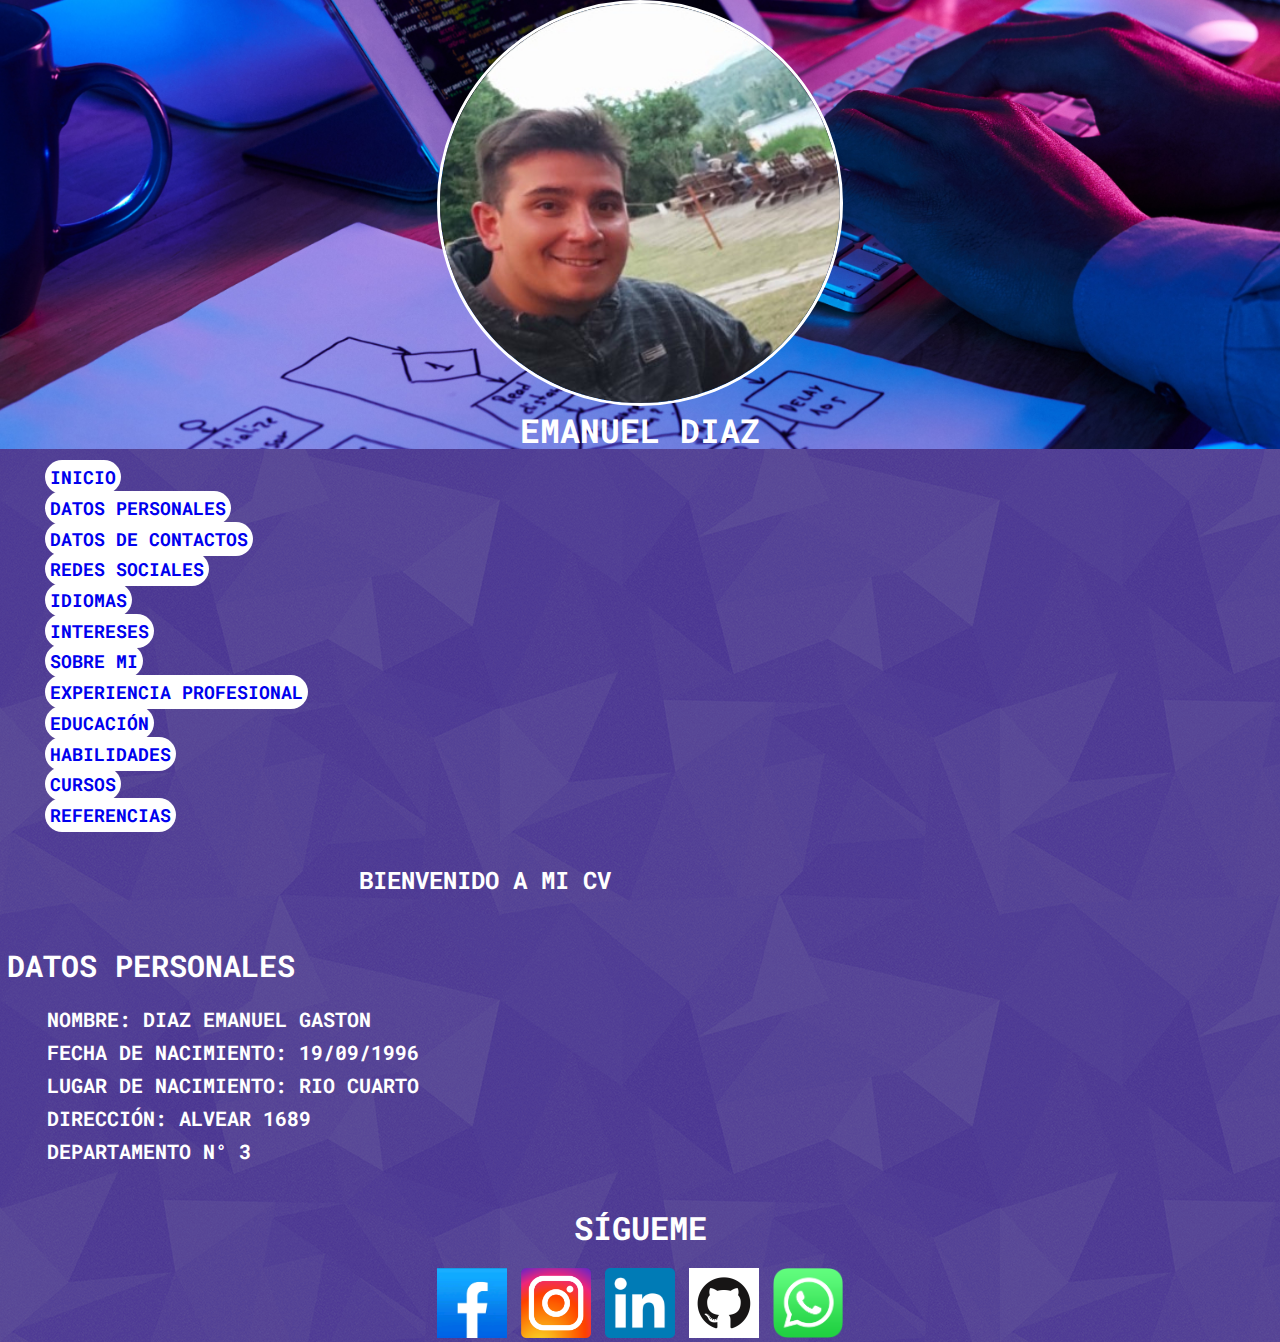
<file: html/personales.html>
<!DOCTYPE html>
<html lang="es">

<head>
  <title>CURRICULUM VITAE</title>
  <meta charset="UTF-8">
  <meta http-equiv="X-UA-Compatible" content="IE=edge,chrome=1">
  <link rel="stylesheet" type="text/css" href="/css/normalize.css">
  <link rel="stylesheet" type="text/css" href="/css/animation.css">
  <link rel="stylesheet"  href="/css/styles.css">
</head>

<body>
  <header>
    <section id="portada">    
      <img alt="Mi foto" class="img-circle" src="/img/foto-perfil.jpg">
      <p>EMANUEL DIAZ</p>
    </section>
  </header>
  <main>
    <section class="sidebar">
      <nav id="sidebar-menu">
        <ul>
          <li><a href="/index.html">INICIO</a></li>
          <li><a href="./personales.html">DATOS PERSONALES</a></li>
          <li><a href="./contacto.html">DATOS DE CONTACTOS</a></li>
          <li><a href="./redes.html">REDES SOCIALES</a></li>
          <li><a href="./idiomas.html">IDIOMAS</a></li>
          <li><a href="./intereses.html">INTERESES</a></li>
          <li><a href="./sobremi.html">SOBRE MI</a></li>
          <li><a href="./experienciaprofesional.html">EXPERIENCIA PROFESIONAL</a></li>
          <li><a href="./educacion.html">EDUCACIÓN</a></li>
          <li><a href="./habilidades.html">HABILIDADES</a></li>
          <li><a href="./curso.html">CURSOS</a></li>
          <li><a href="./referencias.html">REFERENCIAS</a></li>
        </ul>
      </nav>
    </section>
    <section id="content">
      <h1>BIENVENIDO A MI CV</h1>
      <div id="content-description">
        <h2>DATOS PERSONALES</h2>
        <ul>
        <li>NOMBRE: DIAZ EMANUEL GASTON</li>
        <li>FECHA DE NACIMIENTO: 19/09/1996</li>
        <li>LUGAR DE NACIMIENTO: RIO CUARTO</li>
        <li>DIRECCIÓN: ALVEAR 1689 </li>
        <li>DEPARTAMENTO N° 3</li>
    </ul>
      </div>
    </section>
    </main>

    <footer>
    <section id="contact">
      <h1><span>SÍGUEME</span></h1>
      <div>
        <a href="https://www.facebook.com/emanueldiaz15/">
          <img alt="emanueldiaz15" src="/img/logo-fb.png" />
        </a>
        <a href="https://www.instagram.com/emaanueldiaz/">
          <img alt="emaanueldiaz" src="/img/instagram-logo.jpg">
        </a>
        <a href="https://www.linkedin.com/in/emaanueldiaz/">
          <img src="/img/linkedin-logo.png" alt="emaanueldiaz">
        </a>
        <a href="https://github.com/emaanueldiaz">
          <img alt="emaanueldiaz" src="/img/logo-gh.png">
        </a>
        <a href="https://wa.link/h131d9">
          <img alt="MI WSP" src="/img/whatsApp-logo.png">
        </a>
      </div>
  </footer>
</body>
</html>
</file>
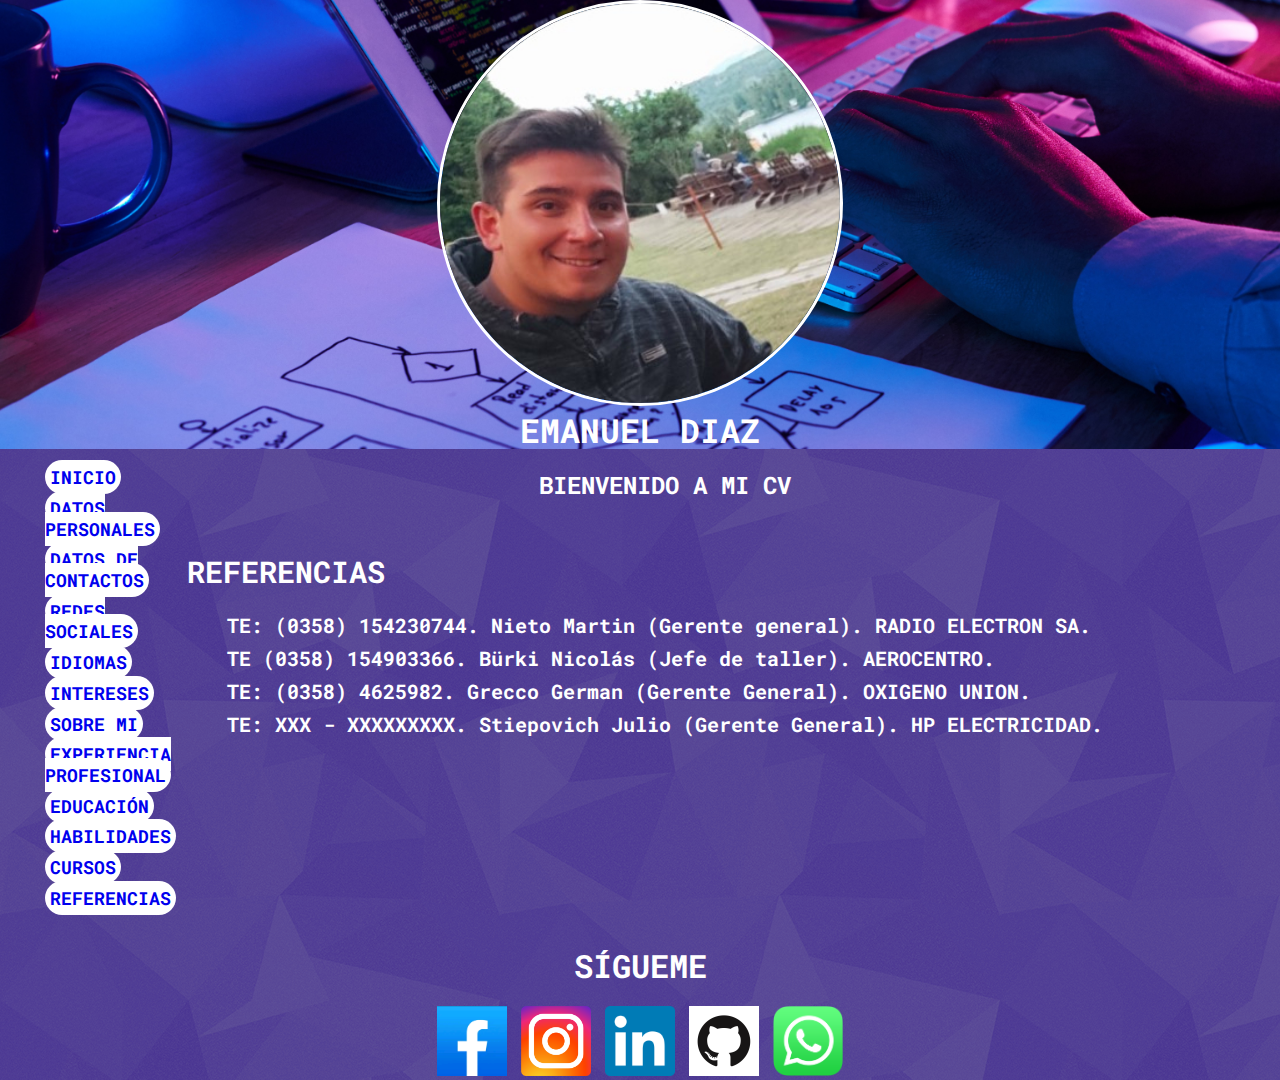
<file: html/referencias.html>
<!DOCTYPE html>
<html lang="es">

<head>
  <title>CURRICULUM VITAE</title>
  <meta charset="UTF-8">
  <meta http-equiv="X-UA-Compatible" content="IE=edge,chrome=1">
  <link rel="stylesheet" type="text/css" href="/css/normalize.css">
  <link rel="stylesheet" type="text/css" href="/css/animation.css">
  <link rel="stylesheet"  href="/css/styles.css">
</head>

<body>
  <header>
    <section id="portada">    
      <img alt="Mi foto" class="img-circle" src="/img/foto-perfil.jpg">
      <p>EMANUEL DIAZ</p>
    </section>
  </header>
  <main>
    <section id="sidebar">
      <nav id="sidebar-menu">
        <ul>
          <li><a href="/index.html">INICIO</a></li>
          <li><a href="./personales.html">DATOS PERSONALES</a></li>
          <li><a href="./contacto.html">DATOS DE CONTACTOS</a></li>
          <li><a href="./redes.html">REDES SOCIALES</a></li>
          <li><a href="./idiomas.html">IDIOMAS</a></li>
          <li><a href="./intereses.html">INTERESES</a></li>
          <li><a href="./sobremi.html">SOBRE MI</a></li>
          <li><a href="./experienciaprofesional.html">EXPERIENCIA PROFESIONAL</a></li>
          <li><a href="./educacion.html">EDUCACIÓN</a></li>
          <li><a href="./habilidades.html">HABILIDADES</a></li>
          <li><a href="./curso.html">CURSOS</a></li>
          <li><a href="./referencias.html">REFERENCIAS</a></li>
        </ul>
      </nav>
    </section>
    <section id="content">
      <h1>BIENVENIDO A MI CV</h1>
      <div id="content-description">
        <h2>REFERENCIAS</h2>
        <ul>
            <li>TE: (0358) 154230744. Nieto Martin (Gerente general). RADIO ELECTRON SA.</li>
            <li>TE (0358) 154903366. Bürki Nicolás (Jefe de taller). AEROCENTRO.</li>
            <li>TE: (0358) 4625982.  Grecco German (Gerente General). OXIGENO UNION.</li>
            <li>TE: XXX - XXXXXXXXX. Stiepovich Julio (Gerente General). HP ELECTRICIDAD.</li>
        </ul>
      </div>
    </section>
    </main>

    <footer>
    <section id="contact">
      <h1><span>SÍGUEME</span></h1>
      <div>
        <a href="https://www.facebook.com/emanueldiaz15/">
          <img alt="emanueldiaz15" src="/img/logo-fb.png" />
        </a>
        <a href="https://www.instagram.com/emaanueldiaz/">
          <img alt="emaanueldiaz" src="/img/instagram-logo.jpg">
        </a>
        <a href="https://www.linkedin.com/in/emaanueldiaz/">
          <img src="/img/linkedin-logo.png" alt="emaanueldiaz">
        </a>
        <a href="https://github.com/emaanueldiaz">
          <img alt="emaanueldiaz" src="/img/logo-gh.png">
        </a>
        <a href="https://wa.link/h131d9">
          <img alt="MI WSP" src="/img/whatsApp-logo.png">
        </a>
      </div>
    </section>
  </footer>
</body>
</html>
</file>
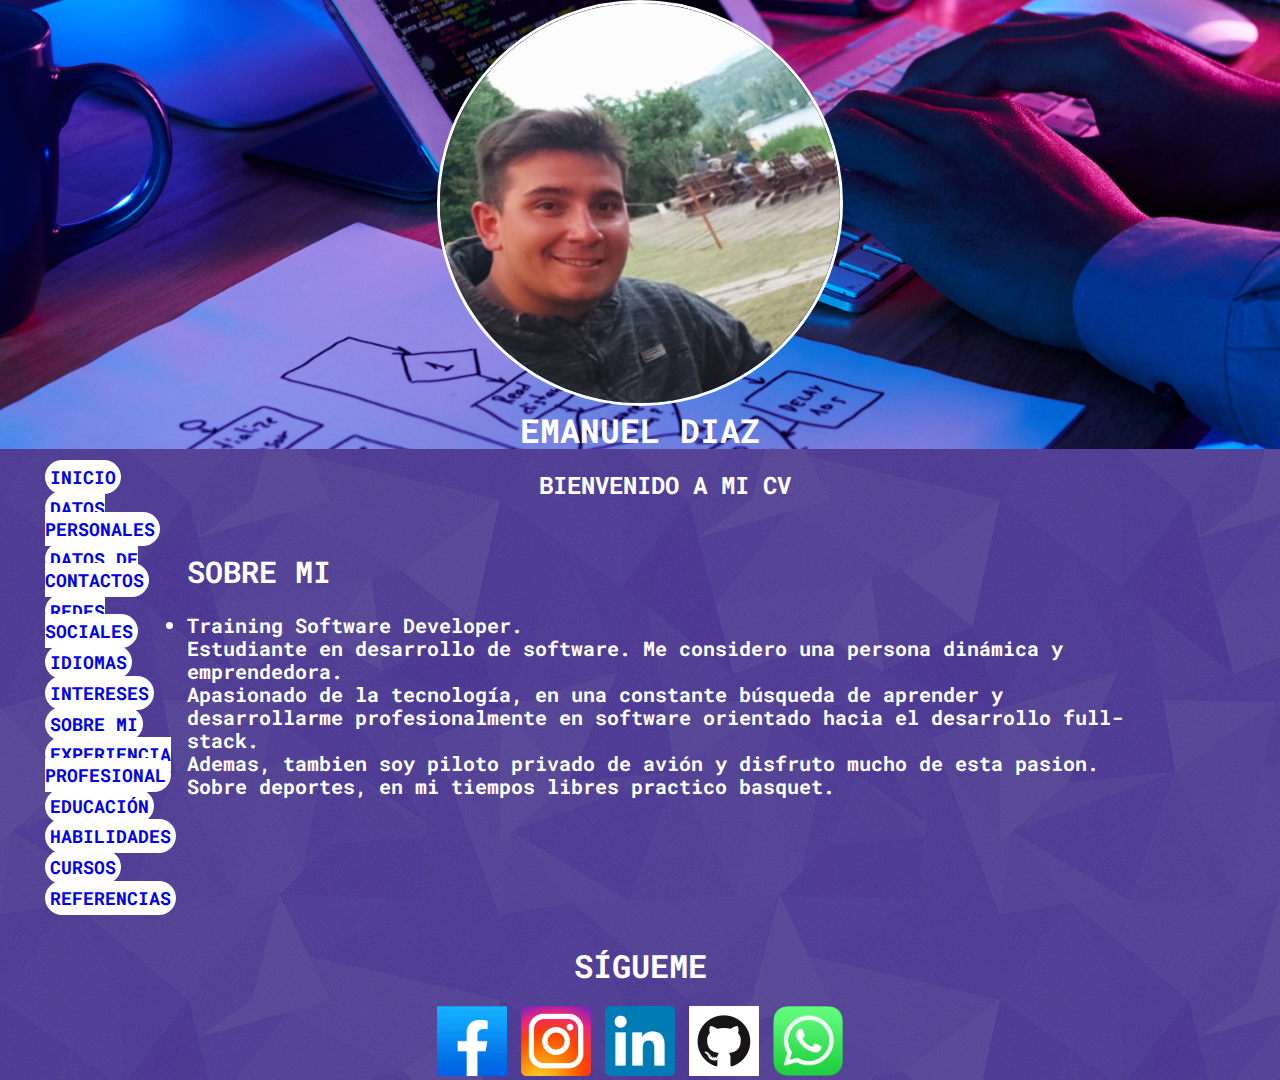
<file: html/sobremi.html>
<!DOCTYPE html>
<html lang="es">

<head>
  <title>CURRICULUM VITAE</title>
  <meta charset="UTF-8">
  <meta http-equiv="X-UA-Compatible" content="IE=edge,chrome=1">
  <link rel="stylesheet" type="text/css" href="/css/normalize.css">
  <link rel="stylesheet" type="text/css" href="/css/animation.css">
  <link rel="stylesheet"  href="/css/styles.css">
</head>

<body>
  <header>
    <section id="portada">    
      <img alt="Mi foto" class="img-circle" src="/img/foto-perfil.jpg">
      <p>EMANUEL DIAZ</p>
    </section>
  </header>
  <main>
    <section id="sidebar">
      <nav id="sidebar-menu">
        <ul>
          <li><a href="/index.html">INICIO</a></li>
          <li><a href="./personales.html">DATOS PERSONALES</a></li>
          <li><a href="./contacto.html">DATOS DE CONTACTOS</a></li>
          <li><a href="./redes.html">REDES SOCIALES</a></li>
          <li><a href="./idiomas.html">IDIOMAS</a></li>
          <li><a href="./intereses.html">INTERESES</a></li>
          <li><a href="./sobremi.html">SOBRE MI</a></li>
          <li><a href="./experienciaprofesional.html">EXPERIENCIA PROFESIONAL</a></li>
          <li><a href="./educacion.html">EDUCACIÓN</a></li>
          <li><a href="./habilidades.html">HABILIDADES</a></li>
          <li><a href="./curso.html">CURSOS</a></li>
          <li><a href="./referencias.html">REFERENCIAS</a></li>
        </ul>
      </nav>
    </section>
    <section id="content">
      <h1>BIENVENIDO A MI CV</h1>
      <div id="content-description">
        <h2>SOBRE MI</h2>
        <li>Training Software Developer. <br>
          Estudiante en desarrollo de software. 
          Me considero una persona dinámica y emprendedora. <br>
          Apasionado de la tecnología, 
          en una constante búsqueda de aprender
          y desarrollarme profesionalmente en software  
          orientado hacia el desarrollo full-stack. <br>
          Ademas, tambien soy piloto privado de avión 
          y disfruto mucho de esta pasion. <br> 
          Sobre deportes, en mi tiempos libres practico basquet.</li>
        </ul>
      </div>
    </section>
    </main>

    <footer>
    <section id="contact">
      <h1><span>SÍGUEME</span></h1>
      <div>
        <a href="https://www.facebook.com/emanueldiaz15/">
          <img alt="emanueldiaz15" src="/img/logo-fb.png" />
        </a>
        <a href="https://www.instagram.com/emaanueldiaz/">
          <img alt="emaanueldiaz" src="/img/instagram-logo.jpg">
        </a>
        <a href="https://www.linkedin.com/in/emaanueldiaz/">
          <img src="/img/linkedin-logo.png" alt="emaanueldiaz">
        </a>
        <a href="https://github.com/emaanueldiaz">
          <img alt="emaanueldiaz" src="/img/logo-gh.png">
        </a>
        <a href="https://wa.link/h131d9">
          <img alt="MI WSP" src="/img/whatsApp-logo.png">
        </a>
      </div>
    </section>
  </footer>
</body>
</html>
</file>
<file: css/animation.css>
/*
#  ···············_·················__··_·················
#  ··____·_____··(_)___·___··____·_/·/_(_)___··____··_____
#  ·/·__·`/·__·\/·/·__·`__·\/·__·`/·__/·/·__·\/·__·\/·___/
#  /·/_/·/·/·/·/·/·/·/·/·/·/·/_/·/·/_/·/·/_/·/·/·/·(__··)·
#  \__,_/_/·/_/_/_/·/_/·/_/\__,_/\__/_/\____/_/·/_/____/··
#  ·······················································
*/
/* https://animate.style/ */

.sidebar, footer{
    -webkit-animation-duration: 5s;
    animation-duration: 5s;
    animation-fill-mode: both;
    -webkit-animation-fill-mode: both;
    -webkit-animation-name: fadeIn;
    animation-name: fadeIn;
  }
#contact{
  -webkit-animation-duration: 5s;
  animation-duration: 5s;
  animation-fill-mode: both;
  -webkit-animation-fill-mode: both;
  -webkit-animation-name: fadeIn;
  animation-name: fadeIn;
  }
  @keyframes fadeIn {
    from{
      opacity: 0;
    }
    to{
      opacity: 3;
    }
  }
  
  #portada{
    -webkit-animation-duration: 1s;
    animation-duration: 1s;
    animation-fill-mode: both;
    -webkit-animation-fill-mode: both;
    -webkit-animation-name: fadeInDown;
    animation-name: fadeInDown;
  }
  
  @keyframes fadeInDown {
    from{
      opacity: 0;
      -webkit-transform: translate3d(0,-100%,0);
      transform: translate3d(0,-100%,0);
    }
    to{
      opacity: 1;
      -webkit-transform: translate3d(0,0,0);
      transform: translate3d(0,0,0);
    }
  }
  
  #content1{
    -webkit-animation-duration: 1s;
    animation-duration: 1s;
    animation-fill-mode: both;
    -webkit-animation-fill-mode: both;
    -webkit-animation-name: fadeInUp;
    animation-name: fadeInUp;
  }
  #content{
    -webkit-animation-duration: 1s;
    animation-duration: 1s;
    animation-fill-mode: both;
    -webkit-animation-fill-mode: both;
    -webkit-animation-name: fadeInUp;
    animation-name: fadeInUp;
  }
  @keyframes fadeInUp {
    from{
      opacity: 0;
      -webkit-transform: translate3d(0,100%,0);
      transform: translate3d(0,100%,0);
    }
    to{
      opacity: 1;
      -webkit-transform: translate3d(0,0,0);
      transform: translate3d(0,0,0);
    }
  }
</file>
<file: css/mobile.css>
@media (max-width: 600px) {
  main {
    display: flex;
    flex-wrap: wrap;
    justify-content: flex-start;
  }

  #content, #contact, #sidebar {
    width: 100%;
  }
}
</file>
<file: css/styles.css>
@import url('https://fonts.googleapis.com/css2?family=Roboto+Mono:wght@300&display=swap');
body{ font-family:"Roboto Mono"; 
  background-image: url("/img/shattered.png");
  background-color: #21008c
}
html {
  margin: 0;
  padding: 0;
}
#portada {
  background-image: url("/img/header.jpg");
  background-size: cover;
}
#portada img {
  display: block;
  width: 400px;
  height: 400px;
  margin: auto;
}
#portada p {
  font-size: 25pt;
  color: white;
  padding-top: 5px;
  margin: 0;
  font-weight: bold;
  text-align: center;
}
.img-circle {
  border: 3px solid white;
  border-radius: 50%;
}
header h1 {
  font-size: 15pt;
  animation-delay:initial;
  color: white;
  text-align: center;
  padding: 18px 0 18px 0;
  margin: 0 0 10px 0;
}
#content h1{
  font-size: 18pt;
  color:white;
  text-align: center;
  padding: 18px 0 18px 0;
  margin: 0 0 10px 0;
}
#content{
  width: 75%;
  float: left;
  margin: 0;
  padding: 5px;
  font-size: 18px;
}
#content-description{
  padding: 2px 2px 0px 2px;
  width: auto;
  height: auto;
  font-size: 20px;
  color:white;
}
#sidebar{
  width: 20vh;
  float: left;
}
#sidebar-menu{
  margin: 5px 0 0 5px;
  width:300x;
  height:auto;
  color: white;
  font-size: 18px;
  }
ul{ 
  list-style: none; 
  text-align:left; 
}
ul li {
  margin: 10px 0 10px 0;
  color: white;
}
li a {
  padding:5px;
  text-decoration:none;
  background-color:white;
  border-radius: 32px 32px 32px 32px;
}
li {
  margin-bottom: 15px;
  font-weight: bold;
}

a:focus { outline: 2px dotted; }
a:hover, a:active { background-color: #CC3399;
  color:white;
  box-shadow: 20px -4px 50px 5px #74014e;}

#contact img {
  height: 70px;
  width: 70px;
  margin-left: 2px;
  margin-right: 2px;
}
#contact a {
  text-decoration: none;
}
#contact h1 {
  text-decoration: none;
  color: white;
  text-align: center;
}
#contact img:hover {
  opacity: 0.8;
}
#contact {
  text-align: center;
  width: 100%;
}
#content1{
  width: 75%;
  float: left;
  justify-content: flex-start;
  margin: 0;
  font-size: 18px;
  color: #fff;
}
#content1 h1{
  font-size: 18pt;
  color:white;
  text-align: center;
  padding: 18px 0 18px 0;
  margin: 0 0 10px 0;
}
.form-contact{
  padding: 20px;
  margin: 20px auto;
  max-width: 400px;
  display:contents;
}

label {
  display:contents;
  margin-bottom: 10px;
  font-size: 18px;
  color: #ffffff;
}

input, textarea {
  display: block;
  width: 50%;
  padding: 10px;
  margin-bottom: 20px;
  font-size: 18px;
  border: 1px solid #ccc;
  border-radius: 45px;
  background-color: #f9f9f9;
}
textarea {
  height: 200px;
}

input[type="submit"] 
{
  background-color: #ffffff;
  color: #CC3399;
  box-shadow: 20px -4px 50px 5px #74014e;
  border: none;
  padding: 10px 20px;
  font-size: 18px;
  border-radius: 45px;
  cursor: pointer;
}

input[type="submit"]:hover {
  background-color: #CC3399;
  color:#ffffff
}

input:focus, textarea:focus {
  outline: none;
  border: 5px solid#CC3399;;
  box-shadow: 0 0 5px white;
}
footer{
  float: left;
  width: 100%;
  justify-content: center;
  align-items: center;
}
</file>
